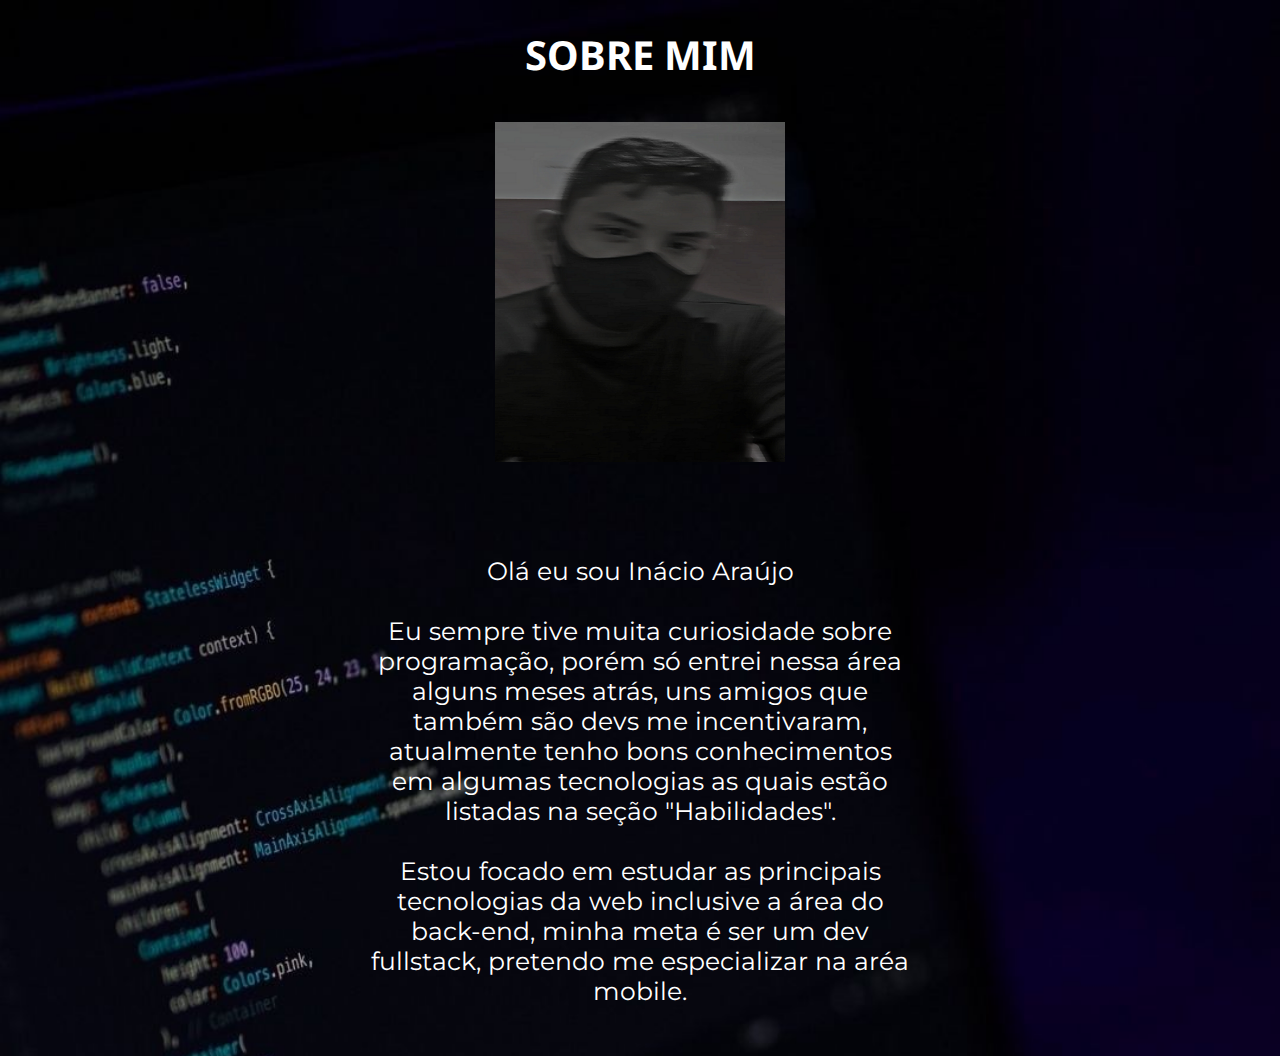
<file: Assets/Sections/aboutMe.html>
<!DOCTYPE html>
<html lang="en">
  <head>
    <meta charset="UTF-8" />
    <meta name="viewport" content="width=device-width, initial-scale=1.0" />
    <title>Folio</title>
    <link rel="stylesheet" href="../Css/style.css" />
  </head>
  <body>
    <section class="about-Me">
      <div>
        <h1 id="sobreMim" class="about-Me-Title">SOBRE MIM</h1>
        <img
          src="../imagens/Picsart_22-12-15_11-44-04-731.jpg"
          alt="img"
          class="about-Me-Img"
        />
      </div>
      <p class="about-Me-Description">
        Olá eu sou Inácio Araújo
        <br />
        <br />
        Eu sempre tive muita curiosidade sobre programação, porém só entrei
        nessa área alguns meses atrás, uns amigos que também são devs me
        incentivaram, atualmente tenho bons conhecimentos em algumas tecnologias
        as quais estão listadas na seção "Habilidades".
        <br />
        <br />
        Estou focado em estudar as principais tecnologias da web inclusive a
        área do back-end, minha meta é ser um dev fullstack, pretendo me
        especializar na aréa mobile.
      </p>
    </section>
  </body>
</html>
</file>
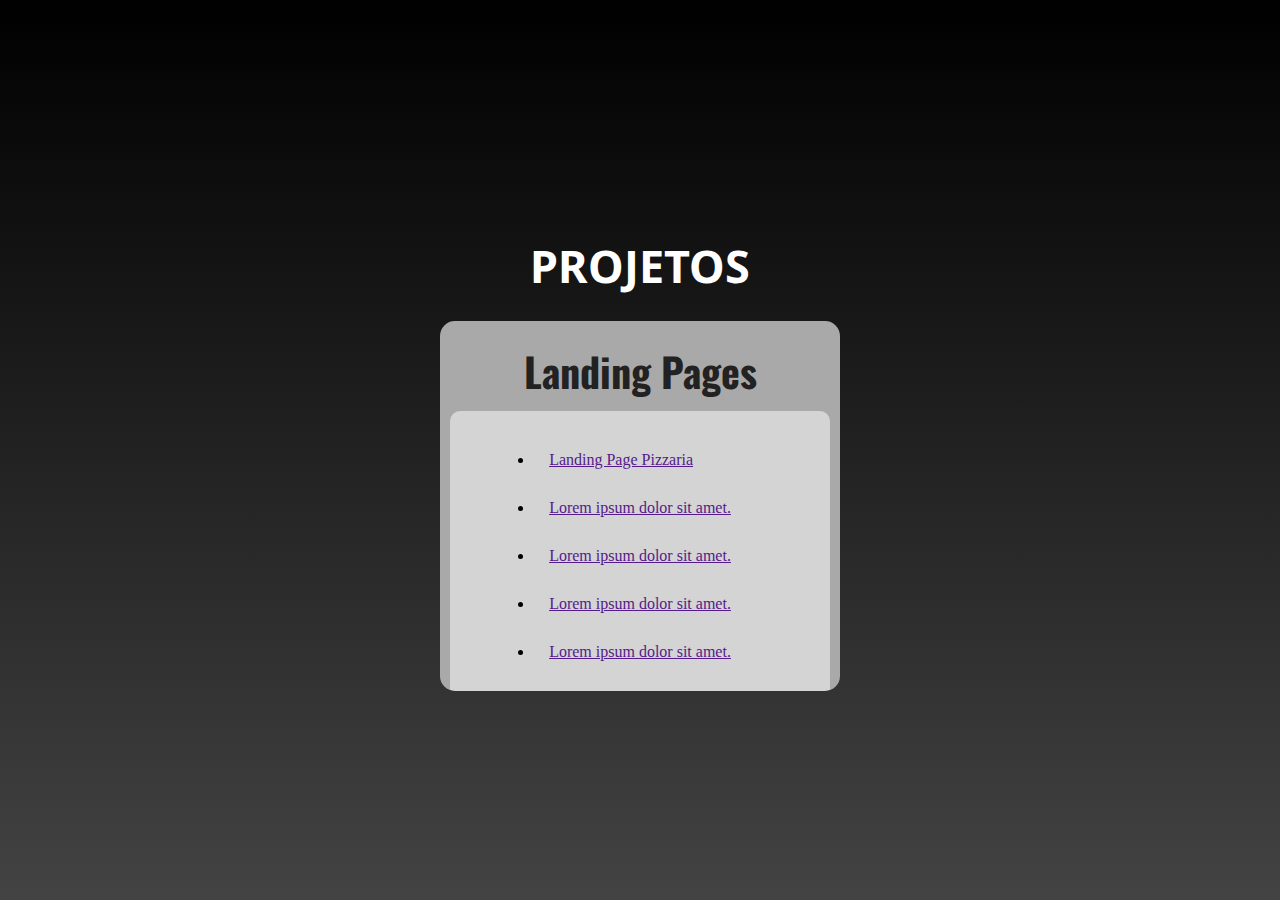
<file: Assets/Sections/projects.html>
<!DOCTYPE html>
<html lang="en">
  <head>
    <meta charset="UTF-8" />
    <meta name="viewport" content="width=device-width, initial-scale=1.0" />
    <link rel="stylesheet" href="../Css/style.css" />
    <title>Folio</title>
  </head>
  <body>
    <section class="projects">
      <h1 class="projectTitle" id="projects">PROJETOS</h1>
      <div class="card-project">
        <h1>Landing Pages</h1>
        <div class="card-project-item">
          <ul>
            <li>
              <a href="">Landing Page Pizzaria</a>
            </li>
            <li><a href="">Lorem ipsum dolor sit amet.</a></li>
            <li><a href="">Lorem ipsum dolor sit amet.</a></li>
            <li><a href="">Lorem ipsum dolor sit amet.</a></li>
            <li><a href="">Lorem ipsum dolor sit amet.</a></li>
            <li><a href="">Lorem ipsum dolor sit amet.</a></li>
            <li><a href="">Lorem ipsum dolor sit amet.</a></li>
            <li><a href="">Lorem ipsum dolor sit amet.</a></li>
          </ul>
        </div>
      </div>
    </section>
  </body>
</html>
</file>
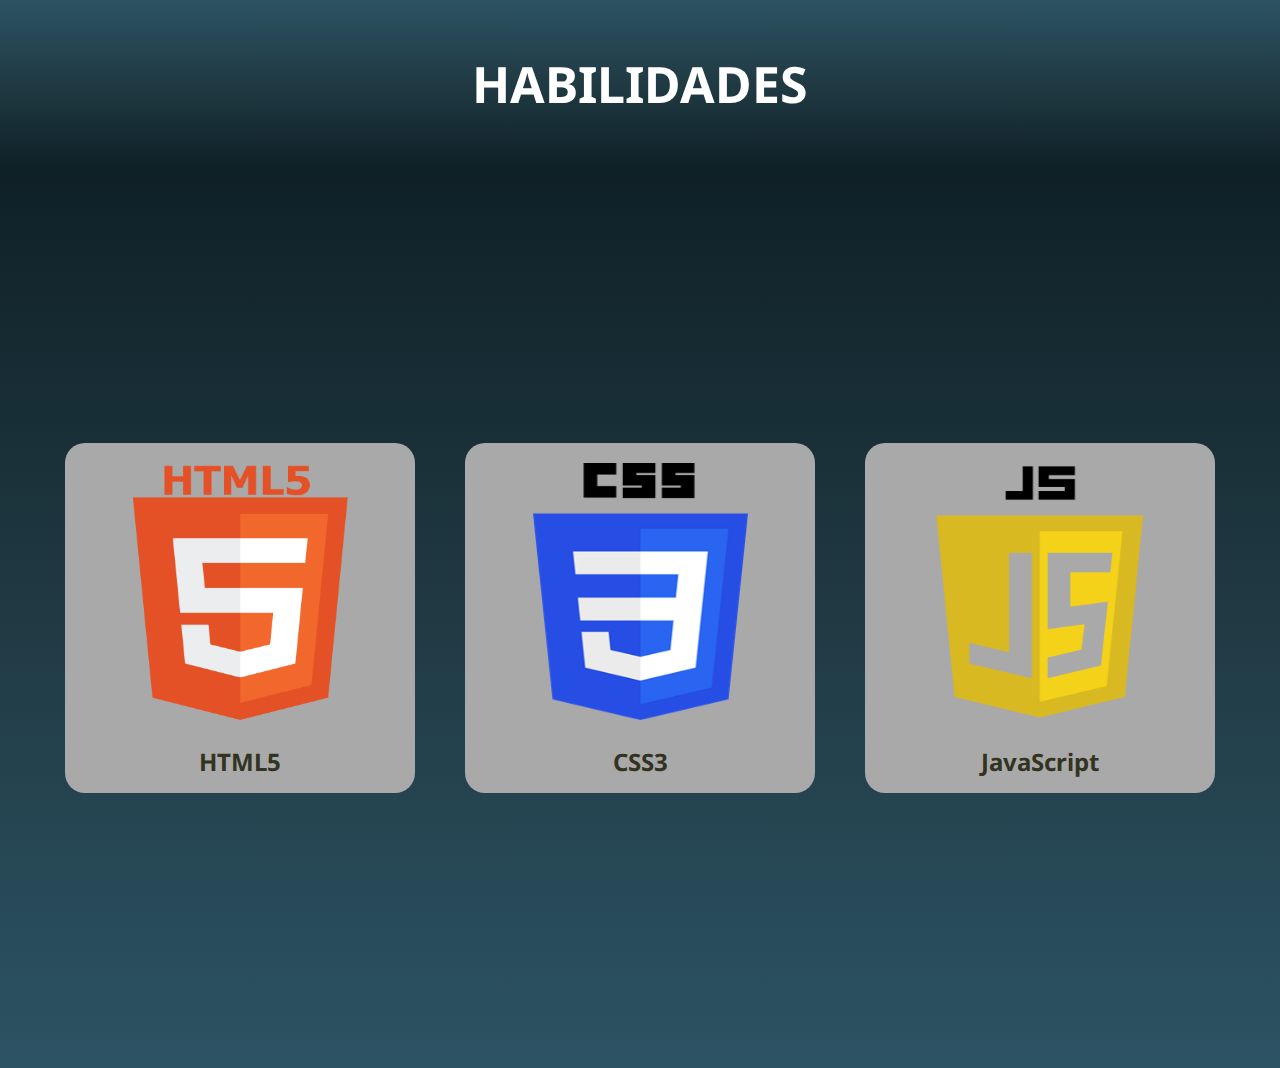
<file: Assets/Sections/skills.html>
<!DOCTYPE html>
<html lang="en">
  <head>
    <meta charset="UTF-8" />
    <meta name="viewport" content="width=device-width, initial-scale=1.0" />
    <link rel="stylesheet" href="../Css/style.css" />
    <title>Folio</title>
  </head>
  <body>
    <div class="skillsTittleContainer">
      <h1 class="skills-Title" id="skills">HABILIDADES</h1>
    </div>
    <section class="skills-Cards">
      <div class="main-Cards">
        <div class="cardImg">
          <img src="../imagens/Html5.png" alt="imgHtml5" />
        </div>
        <div class="cardDescription">
          <h2>HTML5</h2>
          <p>
            HTML é uma linguagem de marcação utilizada na construção de páginas
            na Web. Documentos HTML podem ser interpretados por navegadores.
          </p>
          <a target="_blank" href="https://pt.wikipedia.org/wiki/HTML">
            Ver Mais
          </a>
        </div>
      </div>
      <div class="main-Cards">
        <div class="cardImg">
          <img src="../imagens/css3.png" alt="imgCss3" />
        </div>
        <div class="cardDescription">
          <h2>CSS3</h2>
          <p>
            Cascading Style Sheets é um mecanismo para adicionar estilos a uma
            página web, aplicado diretamente nas tags HTML ou ficar contido
            dentro das tags style.
          </p>
          <a
            target="_blank"
            href="https://pt.wikipedia.org/wiki/Cascading_Style_Sheets"
            >Ver Mais</a
          >
        </div>
      </div>
      <div class="main-Cards">
        <div class="cardImg">
          <img src="../imagens/java-script.png" alt="imgjavascript" />
        </div>
        <div class="cardDescription">
          <h2>JavaScript</h2>
          <p>
            JavaScript é uma linguagem de programação interpretada estruturada,
            de script em alto nível com tipagem dinâmica fraca e multiparadigma.
          </p>
          <a target="_blank" href="https://pt.wikipedia.org/wiki/JavaScript"
            >Ver Mais</a
          >
        </div>
      </div>
    </section>
  </body>
</html>
</file>
<file: Assets/Css/style.css>
@import url("https://fonts.googleapis.com/css2?family=Montserrat:wght@300&family=Noto+Sans&family=Poppins:wght@300&display=swap");
@import url("https://fonts.googleapis.com/css2?family= Oswald :wght@500 & display=swap");
* {
  margin: 0;
  padding: 0;
  box-sizing: border-box;
  scroll-behavior: smooth;
}
/* scroll bar */

/* width */
::-webkit-scrollbar {
  width: 10px;
}
/* Track */
::-webkit-scrollbar-track {
  background: #555;
}
/* Handle */
::-webkit-scrollbar-thumb {
  background: transparent;
  border: 2px solid yellow;
  border-radius: 50px;
}
/* Handle on hover */
::-webkit-scrollbar-thumb:hover {
  background: #9acd32;
}

/* header */
.header {
  width: 100%;
  height: 134px;
  display: flex;
  justify-content: center;
  align-items: center;
  background: #000000; /* fallback for old browsers */
  background: -webkit-linear-gradient(
    to top,
    #434343,
    #000000
  ); /* Chrome 10-25, Safari 5.1-6 */
  background: linear-gradient(
    to top,
    #434343,
    #000000
  ); /* W3C, IE 10+/ Edge, Firefox 16+, Chrome 26+, Opera 12+, Safari 7+ */
}
.logo {
  margin: 15px;
  font-size: 50px;
  text-decoration: none;
  font-family: poppins, sans-serif;
  color: #ffff;
  user-select: none;
}
.navigation {
  width: 100%;
  display: flex;
  align-items: center;
  justify-content: space-between;
  padding: 18px 40px;
}

.navigation ul {
  display: flex;
  align-items: center;
  gap: 1rem;
  list-style: none;
}

.navigation ul li a {
  padding: 10px;
  color: #ffff;
  font-family: Montserrat, sans-serif;
  font-size: 25px;
  text-decoration: none;
  font-weight: 500;
  transition: 0.5s;
}

.navigation ul li a:hover {
  background: #2b4c57;
  border-radius: 5px;
}
/* Menu hamburgue*/
.menu {
  cursor: pointer;
  display: none;
}

.menu .bar {
  padding: 2px;
  display: block;
  width: 28px;
  height: 3px;
  border-radius: 3px;
  background: #808080;
  margin: 5px 15px;
  transition: all 0.4s;
}
/* section top*/
.topDecoration {
  width: 100%;
  height: 85vh;
  flex-wrap: wrap;
  gap: 10px;
  background-image: url(../imagens/background-topDecoration.jpg);
  background-repeat: no-repeat;
  background-size: cover;
}

/* .topDecoration ul {
  padding: 50px;
  gap: 20px;
  list-style: none;
  font-size: 4rem;
  display: flex;
} */

.textDecoration {
  padding: 40px;
  font-size: 30px;
  color: #ffff;
  font-family: "Noto Sans", sans-serif;
}
.textDecorationDescription {
  padding: 25px;
  font-size: 25px;
  color: #ffff;
  font-family: "Montserrat", sans-serif;
}
/* sobre Mim */
.about-Me {
  width: 100%;
  min-height: 100vh;
  background-image: url(/Assets/imagens/backgroundAboutme.jpg);
  background-repeat: no-repeat;
  background-size: cover;
  background-color: #010204;
  display: flex;
  flex-direction: column;
  flex-wrap: wrap;
  justify-content: center;
  align-items: center;
}
.about-Me-Title {
  color: #ffff;
  margin-top: 27px;
  text-align: center;
  font-size: 40px;
  font-family: "Noto Sans", sans-serif;
}
.about-Me-Img {
  width: 370px;
  height: 420px;
  padding: 40px;
}

.about-Me-Description {
  width: 50%;
  padding: 50px;
  color: #ffff;
  font-size: 25px;
  text-align: center;
  font-family: "Montserrat", sans-serif;
}
/* Habilidades */
.skillsTittleContainer {
  width: 100%;
  padding: 50px;
  font-size: 25px;
  background: #0f2027; /* fallback for old browsers */
  background: -webkit-linear-gradient(
    to bottom,
    #2c5364,
    #203a43,
    #0f2027
  ); /* Chrome 10-25, Safari 5.1-6 */
  background: linear-gradient(
    to bottom,
    #2c5364,
    #203a43,
    #0f2027
  ); /* W3C, IE 10+/ Edge, Firefox 16+, Chrome 26+, Opera 12+, Safari 7+ */

  display: flex;
  justify-content: center;
}
.skills-Title {
  color: #ffff;
  text-align: center;
  border-bottom: 2px solid #ffff;
  font-family: "Noto Sans", sans-serif;
  border-style: none;
}
.skills-Cards {
  padding: 40px 40px;
  width: 100%;
  min-height: 100vh;
  background: #0f2027; /* fallback for old browsers */
  background: -webkit-linear-gradient(
    to top,
    #2c5364,
    #203a43,
    #0f2027
  ); /* Chrome 10-25, Safari 5.1-6 */
  background: linear-gradient(
    to top,
    #2c5364,
    #203a43,
    #0f2027
  ); /* W3C, IE 10+/ Edge, Firefox 16+, Chrome 26+, Opera 12+, Safari 7+ */

  display: flex;
  flex-wrap: wrap;
  justify-content: center;
  align-items: center;
  gap: 100px 50px;
}
.main-Cards {
  position: relative;
  width: 350px;
  height: 350px;
  display: flex;
  justify-content: center;
  align-items: flex-start;
  background-color: #a9a9a9;
  border-radius: 20px;
  transition: 0.5s;
}
.main-Cards:hover {
  height: 440px;
}
.cardImg {
  position: absolute;
  width: 215px;
  height: 257px;
  border-radius: 14px;
  overflow: hidden;
  top: 20px;
  transition: 0.5s;
}
.cardImg img {
  position: absolute;
  top: 0;
  left: 0;
  width: 100%;
  height: 100%;
}
.main-Cards:hover .cardImg {
  top: -100px;
  scale: 0.75;
}
.cardDescription {
  position: absolute;
  top: 295px;
  width: 100%;
  height: 50px;
  padding: 0 30px;
  transition: 0.5s;
  overflow: hidden;
  text-align: center;
  transition: 0.5s;
}
.main-Cards:hover .cardDescription {
  top: 150px;
  height: 280px;
}
.cardDescription h2 {
  font-size: 1.5rem;
  font-weight: 700;
  line-height: 3rem;
  color: #332;
  font-family: "Noto Sans", sans-serif;
}
.cardDescription p {
  color: #332;
  font-family: "Montserrat", sans-serif;
}
.cardDescription a {
  display: inline-block;
  margin-top: 15px;
  background-color: #555;
  color: #ffff;
  padding: 10px 20px;
  font-weight: 500;
  border-radius: 7px;
  text-decoration: none;
  transition: 0.5s;
}
.cardDescription a:hover {
  background-color: #332;
  transition: 0.5s;
}
/* Projetos */
.projects {
  width: 100%;
  height: 100vh;
  padding: 20px;
  display: flex;
  flex-direction: column;
  justify-content: center;
  align-items: center;
  background: #000000; /* fallback for old browsers */
  background: -webkit-linear-gradient(
    to top,
    #434343,
    #000000
  ); /* Chrome 10-25, Safari 5.1-6 */
  background: linear-gradient(
    to top,
    #434343,
    #000000
  ); /* W3C, IE 10+/ Edge, Firefox 16+, Chrome 26+, Opera 12+, Safari 7+ */
}

.projectTitle {
  padding: 25px;
  font-size: 45px;
  color: #ffff;
  font-family: "Noto Sans", sans-serif;
}
.card-project {
  width: 400px;
  height: 370px;
  padding: 10px;
  background: #a9a9a9;
  border-radius: 15px;
  overflow: hidden;
  overflow-y: scroll;
}
/* scroll do card */
.card-project::-webkit-scrollbar {
  width: 8px;
}
.card-project::-webkit-scrollbar-thumb {
  background: transparent;
  border: 2px solid #ffff00;
}
.card-project::-webkit-scrollbar-thumb:hover {
  background: #9acd32;
}
.card-project::-webkit-scrollbar-track {
  background-color: #555;
  border-radius: 4px;
}

.card-project h1 {
  padding: 10px;
  color: #222;
  font-size: 40px;
  font-family: oswald, sans-serif;
  text-align: center;
}
.card-project-item {
  padding: 25px;
  display: flex;
  justify-content: center;
  align-items: center;
  background: rgb(212, 212, 212);
  border-radius: 10px;
}
.card-project-item ul li {
  padding: 15px;
}
/* Footer */
.footer {
  padding: 30px;
  width: 100%;
  height: auto;
  border-top: 1px solid #a9a9a9;
  display: flex;
  justify-content: center;
  align-items: center;
  flex-wrap: wrap;
  background: #000000; /* fallback for old browsers */
  background: -webkit-linear-gradient(
    to top,
    #434343,
    #000000
  ); /* Chrome 10-25, Safari 5.1-6 */
  background: linear-gradient(
    to top,
    #434343,
    #000000
  ); /* W3C, IE 10+/ Edge, Firefox 16+, Chrome 26+, Opera 12+, Safari 7+ */
}
.footerItems h2 {
  text-align: center;
  padding: 10px;
  margin: 10px;
  color: #fff;
  font-family: poppins, sans-serif;
}
.footerItems ul {
  font-size: 60px;
  display: flex;
  justify-content: center;
  align-items: center;
  gap: 30px;
  list-style: none;
}
.footerItems ul li:hover {
  background: #9acd32;
  font-size: 65px;
  border-radius: 5px;
  transition: 0.5s;
}
.footerItems p {
  padding: 20px;
  font-size: 20px;
  color: #ffff;
}

.footerItems h4 a {
  font-size: 20px;
  color: #ffff;
  text-decoration: none;
  padding: 10px;
  background-color: transparent;
  border: 1px solid #808080;
  border-radius: 5px;
}
.footerItems h4 a:hover {
  background-color: #222;
}

/* Responssividade */

@media (max-width: 831px) {
  .navigation {
    padding: 10px;
  }
  .logo {
    font-size: 34px;
  }
  .header {
    display: flex;
    justify-content: center;
    align-items: center;
  }
}

@media (max-width: 768px) {
  /* Configuração menu hamburguer */
  .menu {
    display: block;
  }

  .menu.ativo .bar:nth-child(1) {
    transform: translateY(8px) rotate(45deg);
  }
  .menu.ativo .bar:nth-child(2) {
    opacity: 0;
  }
  .menu.ativo .bar:nth-child(3) {
    transform: translateY(-8px) rotate(-45deg);
  }

  .nav-menu {
    position: fixed;
    right: -100%;
    top: 70px;
    width: 100%;
    height: 70%;
    border-radius: 4px;
    flex-direction: column;
    justify-content: center;
    background: #0f2027;
    gap: -10px;
    transition: 0.3s;
  }

  .nav-menu.ativo {
    right: 0;
    transition: all 0.5s;
  }
  .nav-item {
    margin: 16px 0;
  }

  /* top decoration */

  .topDecoration {
    width: 100%;
    height: 77vh;
    background-size: cover;
  }

  .textDecorationDescription {
    margin-top: 4rem;
    font-size: 1.1rem;
    text-align: left;
    padding: 25px;
  }

  /* .... */
  .about-Me-Description {
    width: 100%;
  }

  .footerItems h4 {
    padding: 5px;
    text-align: center;
  }
}

@media (max-width: 425px) {
  .topDecoration {
    width: 100%;
    height: 77vh;
    background-size: cover;
  }
  .textDecoration {
    flex-wrap: nowrap;
    font-size: 25px;
    text-align: center;
  }

  .textDecorationDescription {
    margin-top: 50px;
    font-size: 17px;
    text-align: left;
    padding: 10px;
  }
  /* Sobre Mim */
  .about-Me {
    width: 100%;
    height: auto;
  }
  .about-Me-Img {
    width: 280px;
    min-height: 350px;
  }
  .about-Me-Description {
    width: 99%;
    font-size: 20px;
  }
  /* Habilidades */
  .skills-Title {
    font-size: 40px;
  }
  .main-Cards {
    width: 370px;
    height: 350px;
  }
  .cardImg {
    width: 200px;
    height: 230px;
  }
  .cardDescription {
    font-size: 15px;
  }
  /* Projetos */
  .card-project {
    padding: 10px;
    width: 90%;
    height: 280px;
  }
  /* Footer */
  .footer {
    width: 100%;
    height: auto;
  }
  .footerItems ul {
    font-size: 34px;
  }
  .footerItems h4 {
    padding: 5px;
    text-align: center;
  }
}
</file>
